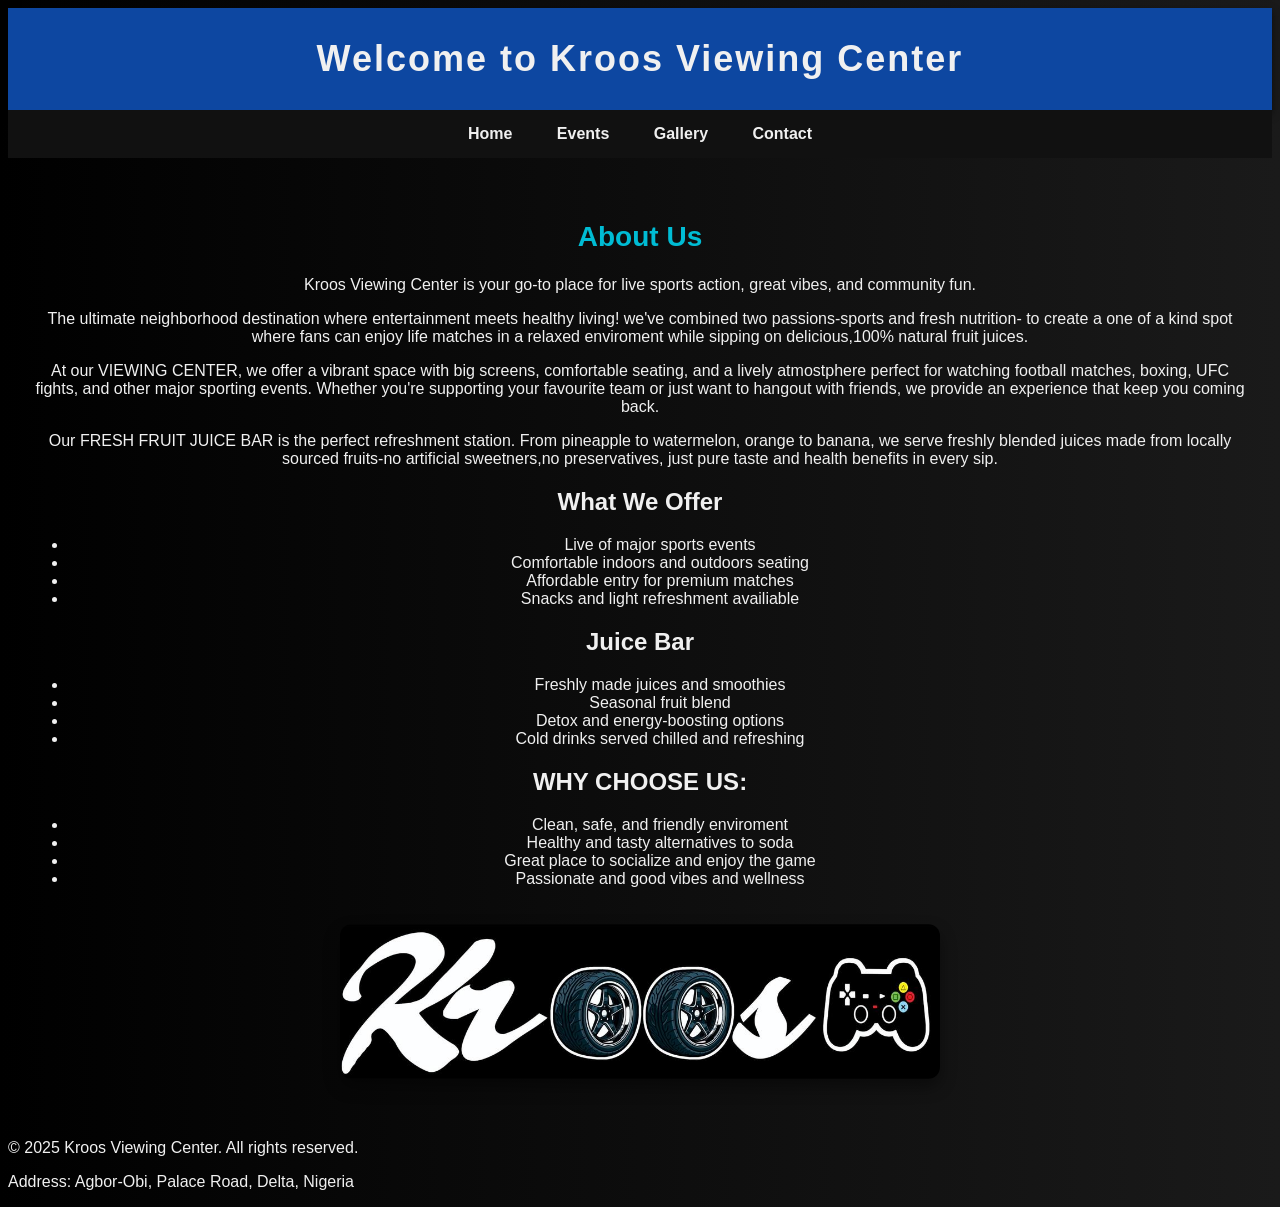
<file: index.html>
<!DOCTYPE html>
<html lang="en">
<head>
    <meta charset="UTF-8">
    <meta name="viewport" content="width=device-width, initial-scale=1.0">
    <title>Kroos Viewing Center & Fresh Fruits Juice Bar</title>
</head>
<body style="margin0; font-family: 'Segoe UI', Tahoma, Geneva, Verdana, sans-serif; background: linear-gradient(to right, #000000, #1a1a1a); color: #f0f0f0;">
    <!--Header-->
    <header style="background: #0d47a1; padding: 30px 20px; text-align:center; box-shadow: 0 4px 8px rgba(0,0,0,0.5);">
        <h1 style="margin:0; font-size: 36px; letter-spacing: 2px;">Welcome to Kroos Viewing Center</h1>
    </header>

    <!--Navigation-->
    <nav style="background-color: #111; padding: 15px; text-align:center;">
        
        <a href="Home" style="color: #f0f0f0; margin: 0 20px;text-decoration:none; font-weight:bold;">Home</a>
            <a href="Events.html" style="color:#f0f0f0; margin: 0 20px; text-decoration:none; font-weight: bold;">Events</a>
                 <a href="Gallery.html" style="color:#f0f0f0; margin: 0 20px; text-decoration:none; font-weight: bold;">Gallery</a>
          <a href="Contact.html" style="color:#f0f0f0; margin: 0 20px; text-decoration:none; font-weight: bold;">Contact</a>    
    </nav>

    <!--Main Section-->
    <main style="padding: 40px 20px; text-align:center;">
        <section>
            <h2 style="font-size: 28px; color: #00bcd4;">About Us</h2>
            <p>Kroos Viewing Center is your go-to place for live sports action, great vibes, and community fun.</p>
           
            <p>The ultimate neighborhood destination where entertainment meets healthy living! we've combined two passions-sports and fresh nutrition- to create a one of a kind spot where fans can enjoy life matches in a relaxed enviroment while sipping on delicious,100% natural fruit juices.</p>

            <p>At our VIEWING CENTER, we offer a vibrant space with big screens, comfortable seating, and a lively atmostphere perfect for watching football matches, boxing, UFC fights, and other major sporting events. Whether you're supporting your favourite team or just want to hangout with friends, we provide an experience that keep you coming back.</p>

            <p>Our FRESH FRUIT JUICE BAR is the perfect refreshment station. From pineapple to watermelon, orange to banana, we serve freshly blended juices made from locally sourced fruits-no artificial sweetners,no preservatives, just pure taste and health benefits in every sip.</p>
        </section>

        <section>
            <h2>What We Offer</h2>
            <ul>
                <li>Live of major sports events</li>
                <li>Comfortable indoors and outdoors seating</li>
                <li>Affordable entry for premium matches</li>
                <li>Snacks and light refreshment availiable</li>
            </ul>
        </section>
            
        <section>
            <h2>Juice Bar</h2>
            <ul>
                <li>Freshly made juices and smoothies</li>
                <li>Seasonal fruit blend</li>
                <li>Detox and energy-boosting options</li>
                <li>Cold drinks served chilled and refreshing</li>
            </ul>
        </section>
            
        <section>
            <h2>WHY CHOOSE US:</h2>
            <ul>
                <li>Clean, safe, and friendly enviroment</li>
                <li>Healthy and tasty alternatives to soda</li>
                <li>Great place to socialize and enjoy the game</li>
                <li>Passionate and good vibes and wellness</li>
            </ul>

        </section>
        <img src="Assets/Kroos.jpg" alt="Viewing Center Interior" style="width:90%; max-width:600px; border-radius:12px; box-shadow:0 8px 16px rgba(0,0,0,0.4); margin-top: 20px;">
    </main>

    <footer>
        <p>&copy; 2025 Kroos Viewing Center. All rights reserved.</p>
        <p>Address: Agbor-Obi, Palace Road, Delta, Nigeria</p>
    </footer>
</body>
</html>
</file>
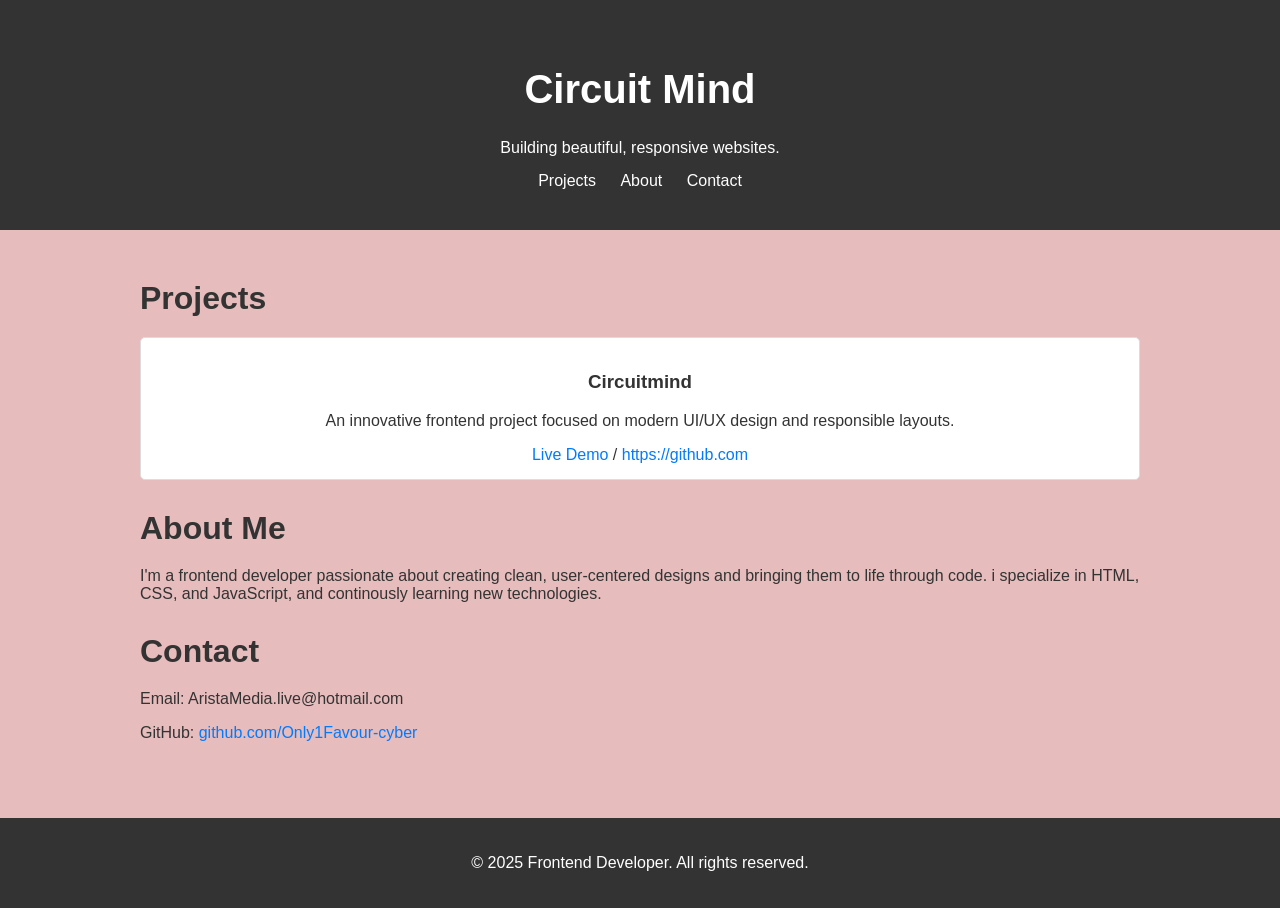
<file: Front-end.html>
<!DOCTYPE html>
<html lang="en">
<head>
    <meta charset="UTF-8">
    <meta name="viewport" content="width=device-width, initial-scale=1.0">
    <title>Frontend Developer</title>
</head>
<body style="font-family: 'Segoe UI', sans-serif; margin: 0; padding: 0; background-color: #e7bcbc; color: #333;">

    <header style="text-align: center; padding: 40px 0; background-color: #333; color: white;">
        
        <h1 style="font-size: 2.5em; margin: o;">Circuit Mind</h1>
        <p style="margin: 10px 0;">Building beautiful, responsive websites.</p>
        <nav style="margin-top: 15px;">
            <a href="#projects" style="color: white; margin: 0 10px; text-decoration: none;">Projects</a>
            <a href="#About" style="color: white; margin: 0 10px; text-decoration: none;">About</a>
            <a href="#Contact" style="color: white; margin: 0 10px; text-decoration: none;">Contact</a>
        </nav>
    </header>

    <main style="max-width: 1000px; margin: 0 auto; padding: 20px;">

        <section id="projects">
            <h2 style="margin: 30px 0 20px; font-size: 2em; color: #333;">Projects</h2>
            <div style="display: grid; grid-template-columns: repeat(auto-fit, minmax(280px, 1fr)); gap: 20px;">
                
                <div style="background: white; border: 1px solid #ddd; padding: 15px; border-radius: 5px; text-align: center;">

                    <h3>Circuitmind</h3>
                    <p>An innovative frontend project focused on modern UI/UX design and responsible layouts.</p>
                    <a href="#" style="color: #007BFF; text-decoration: none;">Live Demo</a> /
                    <a href="#" style="color: #007BFF; text-decoration: none;">https://github.com</a>
                </div>

            </div>
        </section>
        <section id="about">
            <h2 style="margin: 30px 0 20px; font-size: 2em; color: #333;">About Me</h2>
            <p>I'm a frontend developer passionate about creating clean, user-centered designs and bringing them to life through code. i specialize in HTML, CSS, and JavaScript, and continously learning new technologies.</p>
        </section>

        <section id="contact">
            <h2 style="margin: 30px 0 20px; font-size: 2em; color: #333;">Contact</h2>
            <p>Email: AristaMedia.live@hotmail.com</p>
            <p>GitHub: <a href="#" style="color: #007BFF; text-decoration: none;">github.com/Only1Favour-cyber</a></p>
        </section>
    </main>

    <footer style="text-align: center; padding: 20px; margin-top: 40px; background-color: #333; color: white;">
        <p>© 2025 Frontend Developer. All rights reserved.</p>
    </footer>
    


    
</body>
</html>
</file>
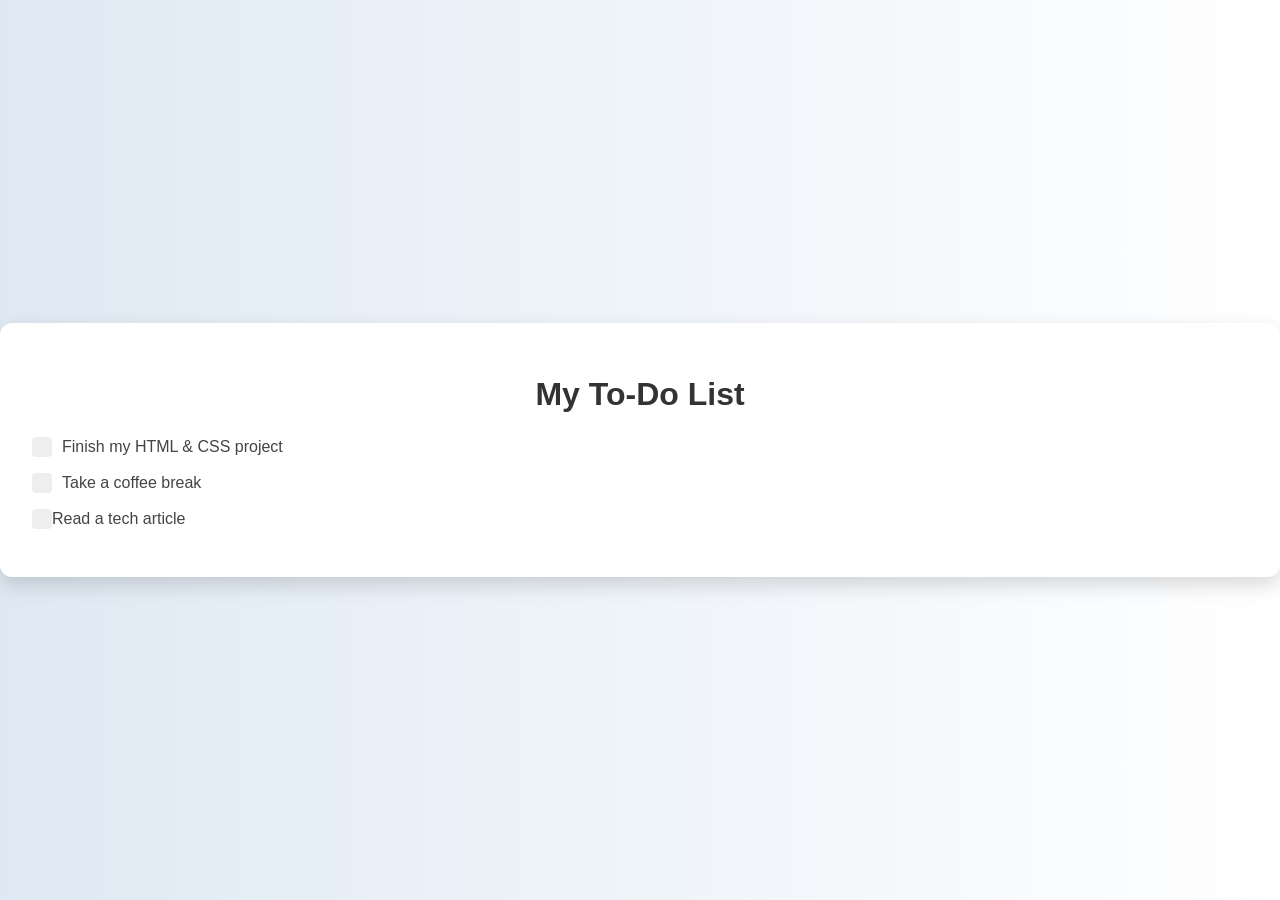
<file: To-Do.html>
<!DOCTYPE html>
<html lang="en">
<head>
    <meta charset="UTF-8">
    <meta name="viewport" content="width=device-width, initial-scale=1.0">
    <title>To-Do List</title>
</head>
<body style="margin:0; padding:0; box-sizing:border-box; font-family:'Segoe UI', sans-serif; background: linear-gradient(to right, #dfe9f3, #ffffff); display:flex; justify-content:center; align-items:center; height:100vh;">
    <div style="background:white; padding:2rem; border-radius:12px; box-shadow:0 8px 20px rgba(0, 0, 0, 0.15); width:100%; max-width:400;">
        <h1 style="text-align:center; margin-bottom:1.5rem; color:#333;">My To-Do List</h1>

        <ul style="list-style:none; padding:0;">
            <li style="margin-bottom:1rem;">
                <label style="display:flex; align-items:center; cursor:pointer;">
                    <input type="checkbox" onclick="this.nextElementSibling.style.backgroundColor = this.checked ? '#cfc' : '#eee'; this.parentElement.lastElementChild.style.textDecoration = this.checked ? 'line-through' : 'none'; this.parentElement.lastElementChild.style.color = this.checked ? '#999' : '#444';" style="display:none;">
                    <span style="height:20px; width:20px; background-color:#eee; border-radius:4px; margin-right:10px;position:relative;"></span>
                    <span style="font-size:1rem; color:#444;">Finish my HTML & CSS project</span>
                </label>
            </li>

            <li style="margin-bottom:1rem;">
                <label style="display:flex; align-items:center; cursor:pointer;">
                    <input type="checkbox" onclick="this.nextElementSibling.style.backgroundColor = this.checked ? '#cfc' : '#eee'; this.parentElement.lastElementChild.style.textDecoration = this.checked ? 'line-through' : 'none'; ths.parentElement.lastElementChild.style.color = this.checked ? '#999' : '#444';" style="display:none;">
                    <span style="height:20px; width:20px; background-color:#eee; border-radius:4px; margin-right:10px; position:relative;"></span>
                    <span style="font-size:1rem; color:#444;">Take a coffee break</span>
                </label>
            </li>

            <li style="margin-bottom:1rem;">
                <label style="display:flex; align-items:center; cursor:pointer;">
                    <input type="checkbox" onclick="this.nextElementSibling.style.backgroundColor = this.checked ? '#cfc' : '#eee'; this.parentElement.lastElementChild.style.textDecoration = this.checked ? 'line-through' : 'none'; ths.parentElement.lastElementChild.style.color = this.checked ? '#999' : '#444';" style="display:none;">
                    <span style="height:20px; width:20px; background-color:#eee; border-radius:4px; margin-right:1opx; position:relative;"></span>
                    <span style="font-size:1rem; color:#444;">Read a tech article</span>
                </label>
            </li>
        </ul>
    </div>

    
</body>
</html>
</file>
